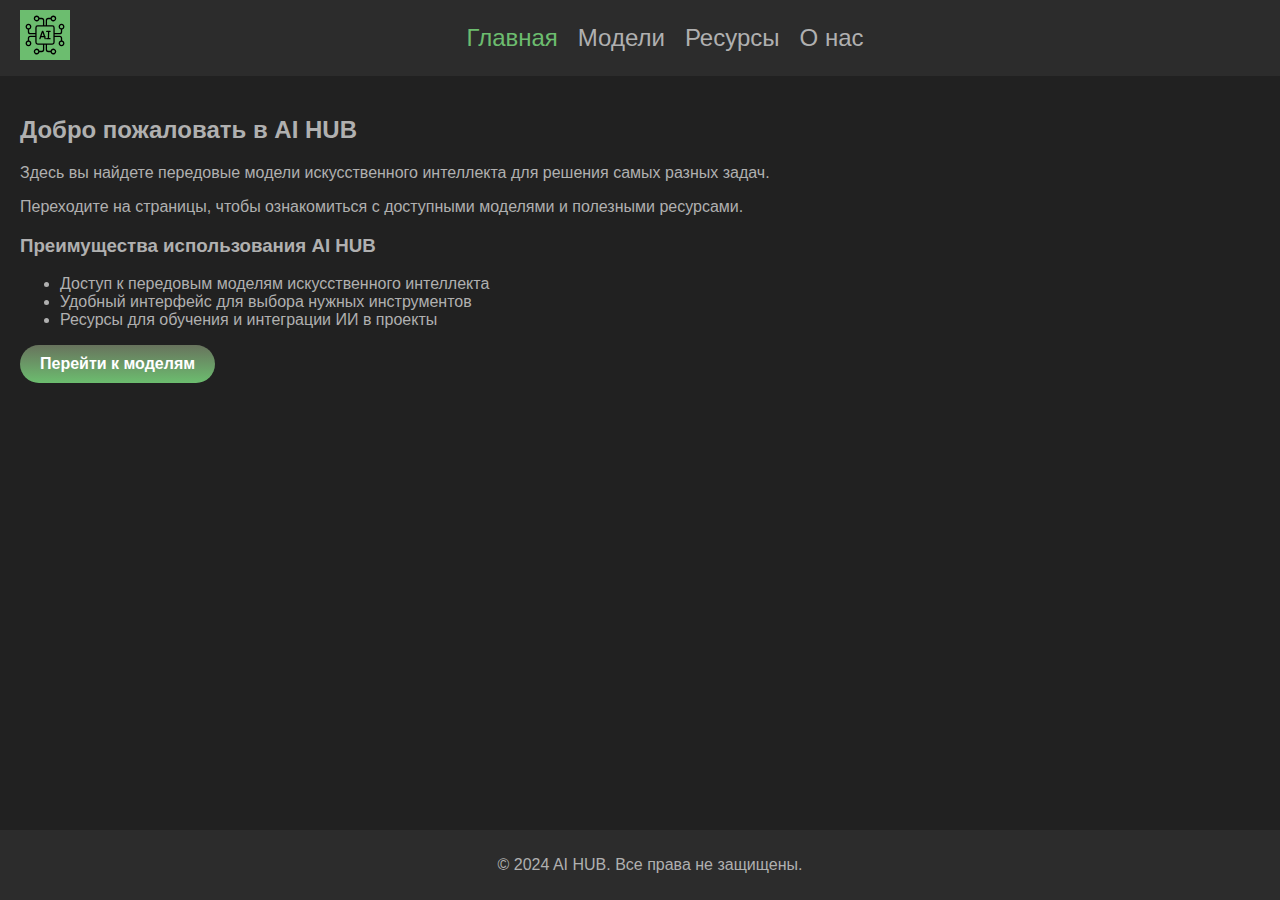
<file: lab2/index.html>
<!DOCTYPE html>
<html lang="ru">
<head>
    <meta charset="UTF-8">
    <title>AI HUB - Главная</title>
    <link rel="stylesheet" href="style.css">
</head>
<body>
<header id="header">
    <div class="logo">
        <a href="index.html">
        <img src="images/logo.svg" alt="AI HUB logo" class="logo-icon">
        </a>
    </div>
    <nav>
        <a class="active" href="index.html"> Главная</a>
        <a href="models.html">Модели</a>
        <a href="resources.html">Ресурсы</a>
        <a href="contacts.html">О нас</a>
    </nav>
</header>

<main>
    <h2>Добро пожаловать в AI HUB</h2>
    <p>Здесь вы найдете передовые модели искусственного интеллекта для решения самых разных задач.</p>
    <p>Переходите на страницы, чтобы ознакомиться с доступными моделями и полезными ресурсами.</p>
    <section class="features">
        <h3>Преимущества использования AI HUB</h3>
        <ul>
            <li>Доступ к передовым моделям искусственного интеллекта</li>
            <li>Удобный интерфейс для выбора нужных инструментов</li>
            <li>Ресурсы для обучения и интеграции ИИ в проекты</li>
        </ul>
    </section>
    <a href="models.html" class="button">Перейти к моделям</a>
</main>

<footer id="footer">
    <p>&copy; 2024 AI HUB. Все права не защищены.</p>
</footer>
</body>
</html>
</file>
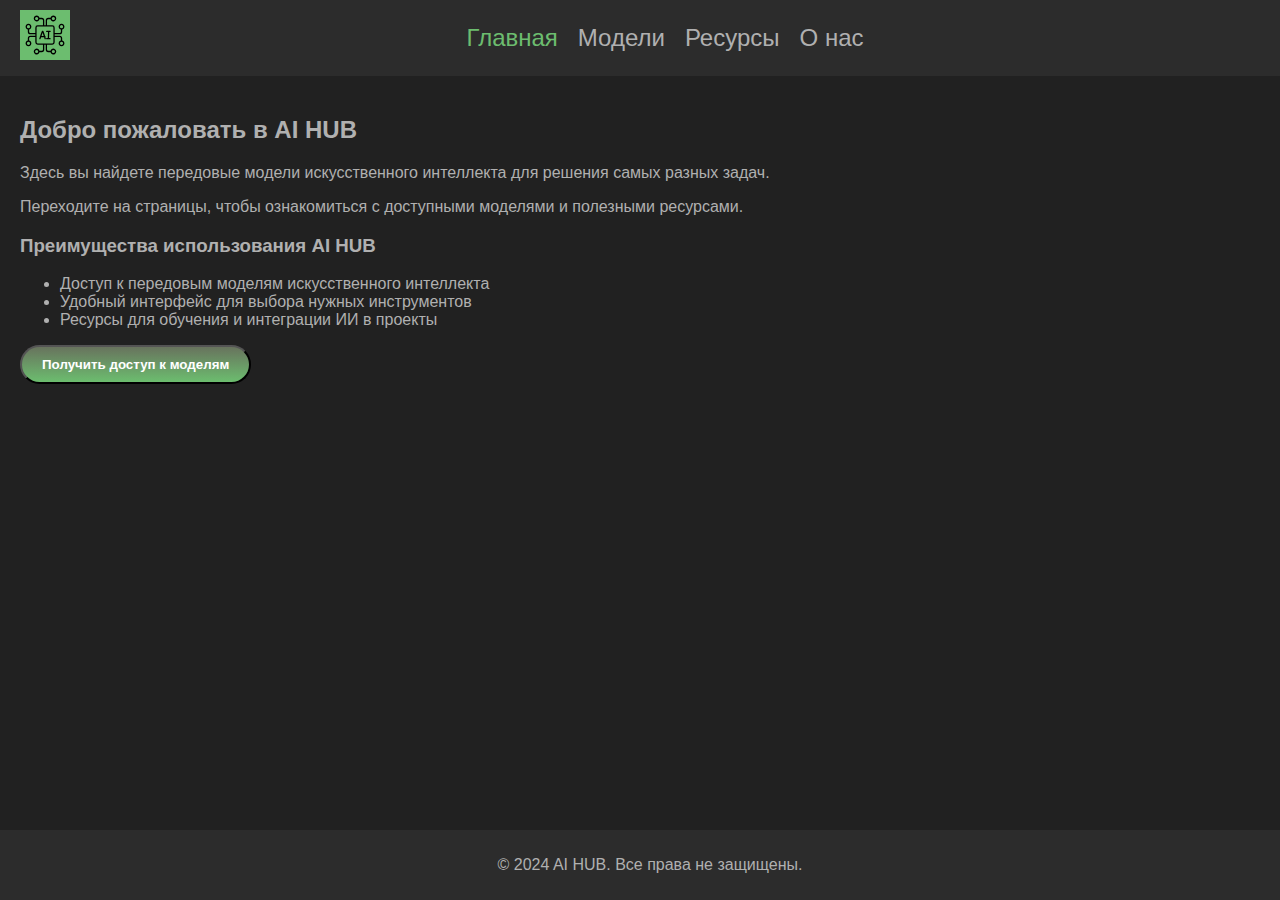
<file: lab4/index.html>
<!DOCTYPE html>
<html lang="ru">
 <head>
  <meta charset="utf-8"/>
  <title>
   AI HUB - Главная
  </title>
  <link href="css/style.css" rel="stylesheet"/>
  <link href="css/index.css" rel="stylesheet"/>
 </head>
 <body>
  <header id="header">
   <div class="logo">
    <a href="index.html">
     <img alt="AI HUB logo" class="logo-icon" src="images/logo.svg"/>
    </a>
   </div>
   <nav>
    <a class="active" href="index.html">
     Главная
    </a>
    <a href="models.html">
     Модели
    </a>
    <a href="resources.html">
     Ресурсы
    </a>
    <a href="contacts.html">
     О нас
    </a>
   </nav>
  </header>
  <main>
   <h2>
    Добро пожаловать в AI HUB
   </h2>
   <p>
    Здесь вы найдете передовые модели искусственного интеллекта для решения самых разных задач.
   </p>
   <p>
    Переходите на страницы, чтобы ознакомиться с доступными моделями и полезными ресурсами.
   </p>
   <section class="features">
    <h3>
     Преимущества использования AI HUB
    </h3>
    <ul>
     <li>
      Доступ к передовым моделям искусственного интеллекта
     </li>
     <li>
      Удобный интерфейс для выбора нужных инструментов
     </li>
     <li>
      Ресурсы для обучения и интеграции ИИ в проекты
     </li>
    </ul>
   </section>
   <button class="button" id="openFormButton">
    Получить доступ к моделям
   </button>
   <div id="formPopup" class="popup">
    <div class="popup-content">
     <h2>Используйте новейшие модели уже сейчас</h2>
     <form id="userForm">
      <label for="name">Имя:</label>
      <input type="text" id="name" name="name" required>
      <label for="email">Email:</label>
      <input type="email" id="email" name="email" required>
      <label for="phone">Телефон:</label>
      <input type="tel" id="phone" name="phone" required>
      <button type="submit" id="submitInfoButton"> Отправить</button>
      <button type="button" id="closeFormButton">Закрыть</button>
     </form>
    </div>
   </div>
  </main>
  <footer id="footer">
   <p>
    © 2024 AI HUB. Все права не защищены.
   </p>
  </footer>

  <script src="js/scripts.js"></script>
 </body>
</html>
</file>
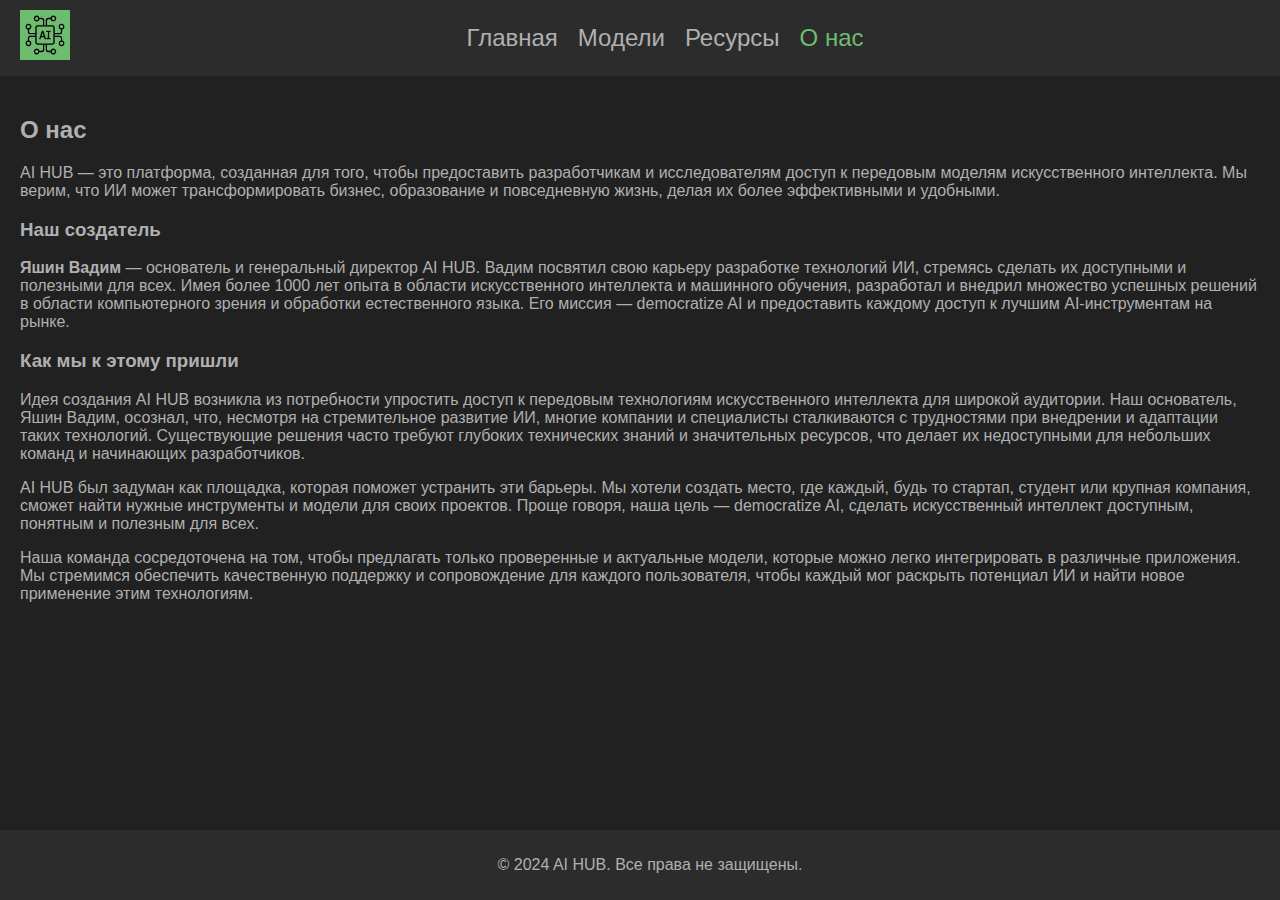
<file: lab2/contacts.html>
<!DOCTYPE html>
<html lang="ru">
<head>
    <meta charset="UTF-8">
    <title>AI HUB - Контакты</title>
    <link rel="stylesheet" href="style.css">
</head>
<body>
<header id="header">
    <div class="logo">
        <a href="index.html">
            <img src="images/logo.svg" alt="AI HUB logo" class="logo-icon">
        </a>
    </div>
    <nav>
        <a  href="index.html"> Главная</a>
        <a href="models.html">Модели</a>
        <a href="resources.html">Ресурсы</a>
        <a class="active" href="contacts.html">О нас</a>
    </nav>
</header>

<main>
    <h2>О нас</h2>
    <p>AI HUB — это платформа, созданная для того, чтобы предоставить разработчикам и исследователям доступ к передовым моделям искусственного интеллекта. Мы верим, что ИИ может трансформировать бизнес, образование и повседневную жизнь, делая их более эффективными и удобными.</p>

    <h3>Наш создатель</h3>
    <div class="founder-info">
        <p><strong>Яшин Вадим</strong> — основатель и генеральный директор AI HUB. Вадим посвятил свою карьеру разработке технологий ИИ, стремясь сделать их доступными и полезными для всех. Имея более 1000 лет опыта в области искусственного интеллекта и машинного обучения, разработал и внедрил множество успешных решений в области компьютерного зрения и обработки естественного языка. Его миссия — democratize AI и предоставить каждому доступ к лучшим AI-инструментам на рынке.</p>
    </div>
    <h3>Как мы к этому пришли</h3>
    <p>Идея создания AI HUB возникла из потребности упростить доступ к передовым технологиям искусственного интеллекта для широкой аудитории. Наш основатель, Яшин Вадим, осознал, что, несмотря на стремительное развитие ИИ, многие компании и специалисты сталкиваются с трудностями при внедрении и адаптации таких технологий. Существующие решения часто требуют глубоких технических знаний и значительных ресурсов, что делает их недоступными для небольших команд и начинающих разработчиков.</p>

    <p>AI HUB был задуман как площадка, которая поможет устранить эти барьеры. Мы хотели создать место, где каждый, будь то стартап, студент или крупная компания, сможет найти нужные инструменты и модели для своих проектов. Проще говоря, наша цель — democratize AI, сделать искусственный интеллект доступным, понятным и полезным для всех.</p>

    <p>Наша команда сосредоточена на том, чтобы предлагать только проверенные и актуальные модели, которые можно легко интегрировать в различные приложения. Мы стремимся обеспечить качественную поддержку и сопровождение для каждого пользователя, чтобы каждый мог раскрыть потенциал ИИ и найти новое применение этим технологиям.</p>

</main>

<footer id="footer">
    <p>&copy; 2024 AI HUB. Все права не защищены.</p>
</footer>
</body>
</html>
</file>
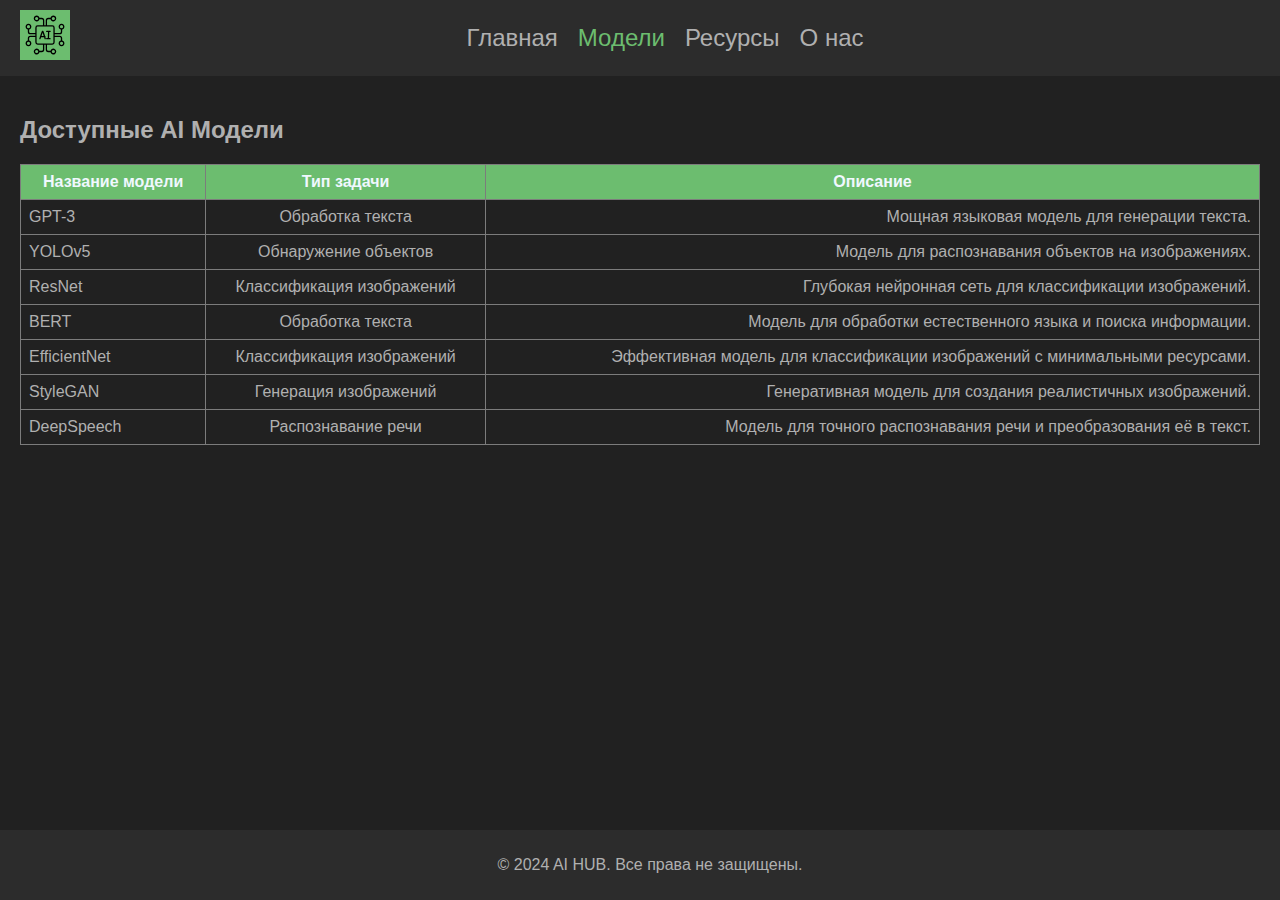
<file: lab2/models.html>
<!DOCTYPE html>
<html lang="ru">
<head>
  <meta charset="UTF-8">
  <title>AI HUB - Модели</title>
  <link rel="stylesheet" href="style.css">
</head>
<body>
<header id="header">
  <div class="logo">
    <a href="index.html">
      <img src="images/logo.svg" alt="AI HUB logo" class="logo-icon">
    </a>
  </div>
  <nav>
    <a  href="index.html"> Главная</a>
    <a class="active" href="models.html">Модели</a>
    <a href="resources.html">Ресурсы</a>
    <a href="contacts.html">О нас</a>
  </nav>
</header>

<main>
  <h2>Доступные AI Модели</h2>

  <table>
    <tr>
      <th>Название модели</th>
      <th>Тип задачи</th>
      <th>Описание</th>
    </tr>
    <tr>
      <td class="left-align">GPT-3</td>
      <td class="center-align">Обработка текста</td>
      <td class="right-align">Мощная языковая модель для генерации текста.</td>
    </tr>
    <tr>
      <td class="left-align">YOLOv5</td>
      <td class="center-align">Обнаружение объектов</td>
      <td class="right-align">Модель для распознавания объектов на изображениях.</td>
    </tr>
    <tr>
      <td class="left-align">ResNet</td>
      <td class="center-align">Классификация изображений</td>
      <td class="right-align">Глубокая нейронная сеть для классификации изображений.</td>
    </tr>
    <tr>
      <td class="left-align">BERT</td>
      <td class="center-align">Обработка текста</td>
      <td class="right-align">Модель для обработки естественного языка и поиска информации.</td>
    </tr>
    <tr>
      <td class="left-align">EfficientNet</td>
      <td class="center-align">Классификация изображений</td>
      <td class="right-align">Эффективная модель для классификации изображений с минимальными ресурсами.</td>
    </tr>
    <tr>
      <td class="left-align">StyleGAN</td>
      <td class="center-align">Генерация изображений</td>
      <td class="right-align">Генеративная модель для создания реалистичных изображений.</td>
    </tr>
    <tr>
      <td class="left-align">DeepSpeech</td>
      <td class="center-align">Распознавание речи</td>
      <td class="right-align">Модель для точного распознавания речи и преобразования её в текст.</td>
    </tr>
  </table>
</main>
<footer id="footer">
  <p>&copy; 2024 AI HUB. Все права не защищены.</p>
</footer>
</body>
</html>
</file>
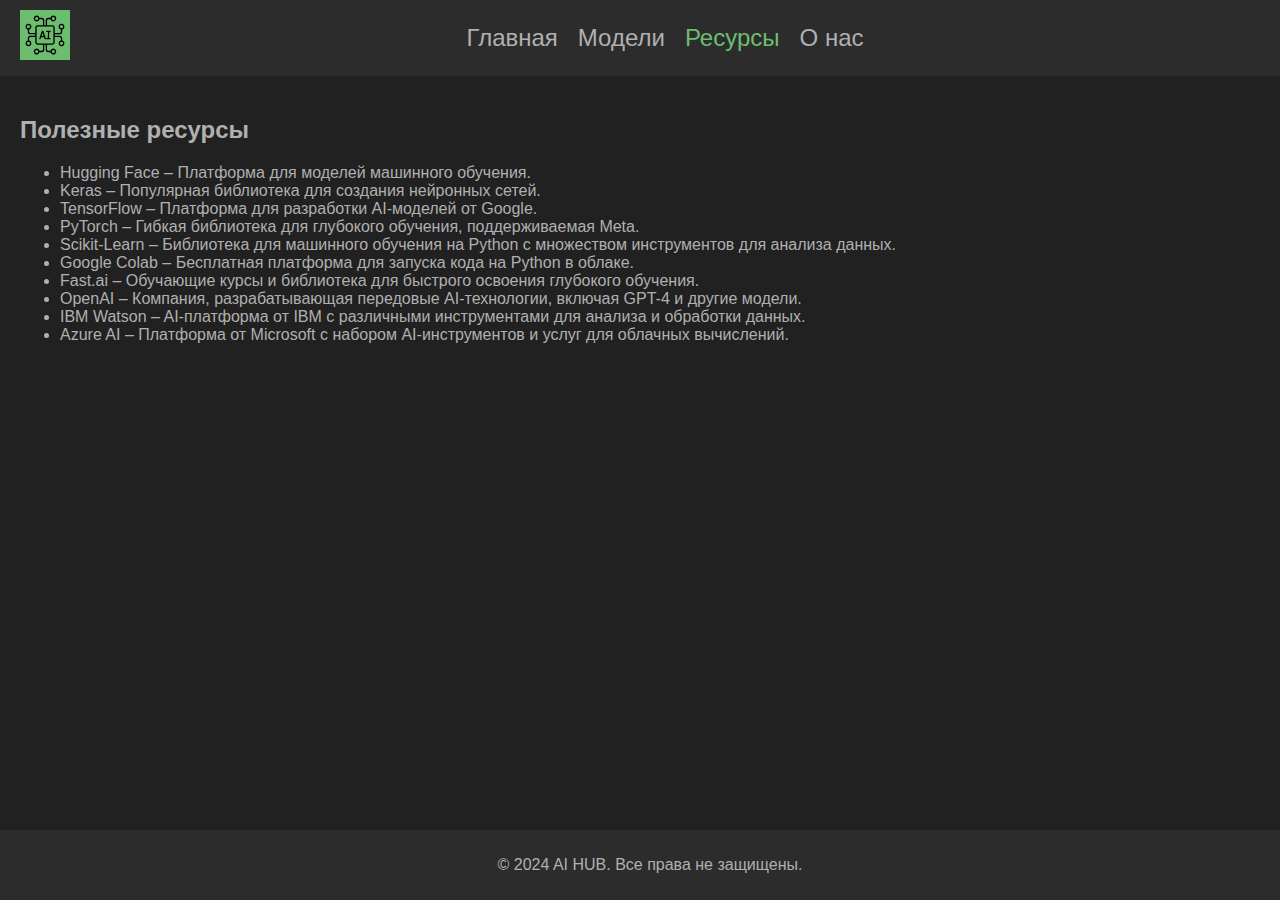
<file: lab2/resources.html>
<!DOCTYPE html>
<html lang="ru">
<head>
    <meta charset="UTF-8">
    <title>AI HUB - Ресурсы</title>
    <link rel="stylesheet" href="style.css">
</head>
<body>
<header id="header">
    <div class="logo">
        <a href="index.html">
            <img src="images/logo.svg" alt="AI HUB logo" class="logo-icon">
        </a>
    </div>
    <nav>
        <a  href="index.html"> Главная</a>
        <a href="models.html">Модели</a>
        <a class="active" href="resources.html">Ресурсы</a>
        <a href="contacts.html">О нас</a>
    </nav>
</header>

<main>
    <h2>Полезные ресурсы</h2>
    <ul>
        <li><a href="https://huggingface.co/" class="resource-link" target="_blank">Hugging Face</a> – Платформа для моделей машинного обучения.</li>
        <li><a href="https://keras.io/" class="resource-link" target="_blank">Keras</a> – Популярная библиотека для создания нейронных сетей.</li>
        <li><a href="https://www.tensorflow.org/" class="resource-link" target="_blank">TensorFlow</a> – Платформа для разработки AI-моделей от Google.</li>
        <li><a href="https://pytorch.org/" class="resource-link" target="_blank">PyTorch</a> – Гибкая библиотека для глубокого обучения, поддерживаемая Meta.</li>
        <li><a href="https://scikit-learn.org/" class="resource-link" target="_blank">Scikit-Learn</a> – Библиотека для машинного обучения на Python с множеством инструментов для анализа данных.</li>
        <li><a href="https://colab.research.google.com/" class="resource-link" target="_blank">Google Colab</a> – Бесплатная платформа для запуска кода на Python в облаке.</li>
        <li><a href="https://www.fast.ai/" class="resource-link" target="_blank">Fast.ai</a> – Обучающие курсы и библиотека для быстрого освоения глубокого обучения.</li>
        <li><a href="https://openai.com/" class="resource-link" target="_blank">OpenAI</a> – Компания, разрабатывающая передовые AI-технологии, включая GPT-4 и другие модели.</li>
        <li><a href="https://www.ibm.com/watson" class="resource-link" target="_blank">IBM Watson</a> – AI-платформа от IBM с различными инструментами для анализа и обработки данных.</li>
        <li><a href="https://www.microsoft.com/en-us/ai/azure" class="resource-link" target="_blank">Azure AI</a> – Платформа от Microsoft с набором AI-инструментов и услуг для облачных вычислений.</li>

    </ul>
</main>

<footer id="footer">
    <p>&copy; 2024 AI HUB. Все права не защищены.</p>
</footer>
</body>
</html>
</file>
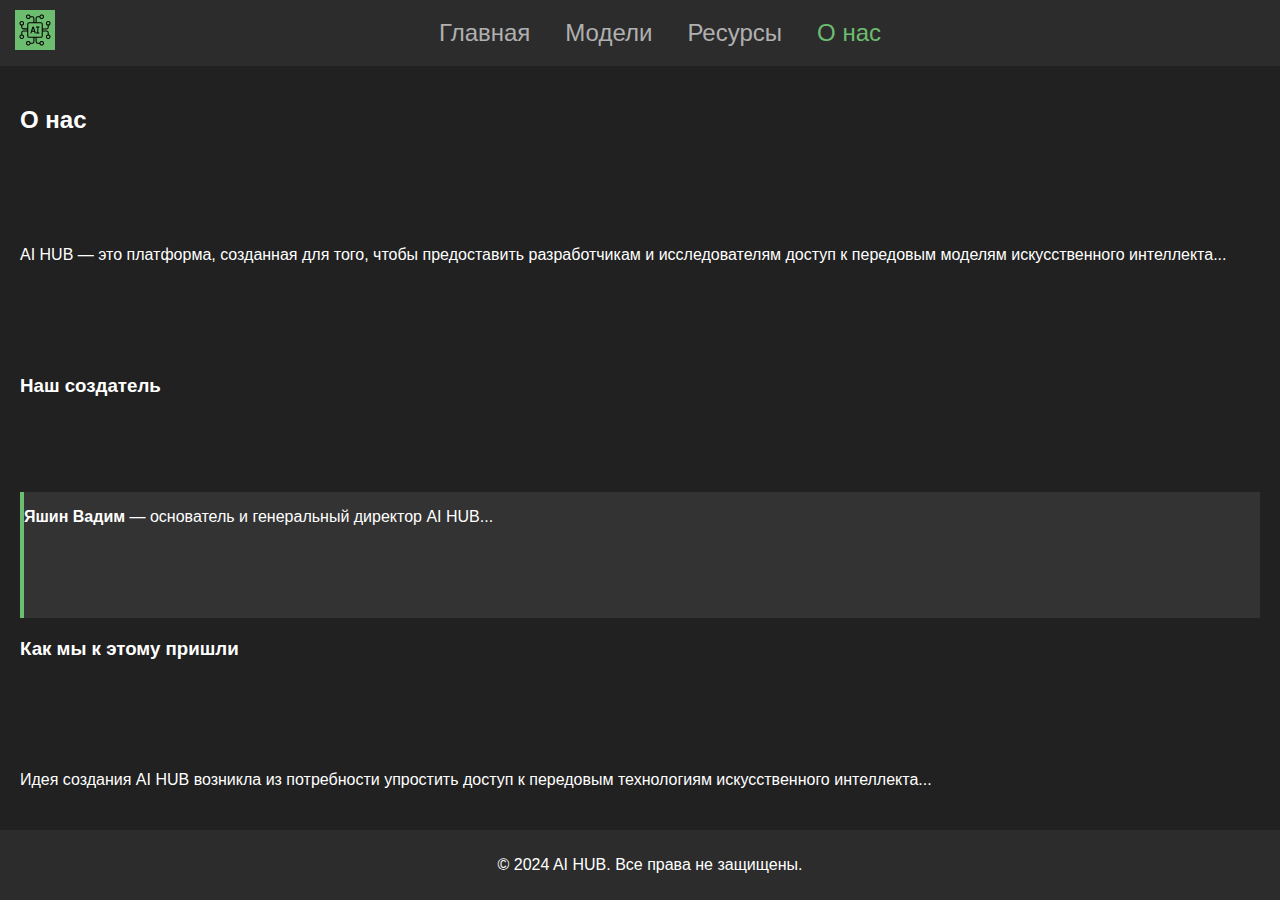
<file: lab4/contacts.html>
<!DOCTYPE html>
<html lang="ru">
<head>
 <meta charset="utf-8">
 <title>Контакты</title>
 <link rel="stylesheet" href="css/style.css">
 <link rel="stylesheet" href="css/contacts_grid.css">
</head>
<body>
<header id="header">
 <div class="logo">
  <a href="index.html">
   <img alt="AI HUB logo" class="logo-icon" src="images/logo.svg">
  </a>
 </div>
 <nav>
  <a href="index.html">Главная</a>
  <a href="models.html">Модели</a>
  <a href="resources.html">Ресурсы</a>
  <a class="active" href="contacts.html">О нас</a>
 </nav>
</header>
<main id="main-content">
 <h2>О нас</h2>
 <p>AI HUB — это платформа, созданная для того, чтобы предоставить разработчикам и исследователям доступ к передовым моделям искусственного интеллекта...</p>
 <h3>Наш создатель</h3>
 <div class="founder-info">
  <p><strong>Яшин Вадим</strong> — основатель и генеральный директор AI HUB...</p>
 </div>
 <h3>Как мы к этому пришли</h3>
 <p>Идея создания AI HUB возникла из потребности упростить доступ к передовым технологиям искусственного интеллекта...</p>
</main>
<footer id="footer">
 <p>© 2024 AI HUB. Все права не защищены.</p>
</footer>
</body>
</html>
</file>
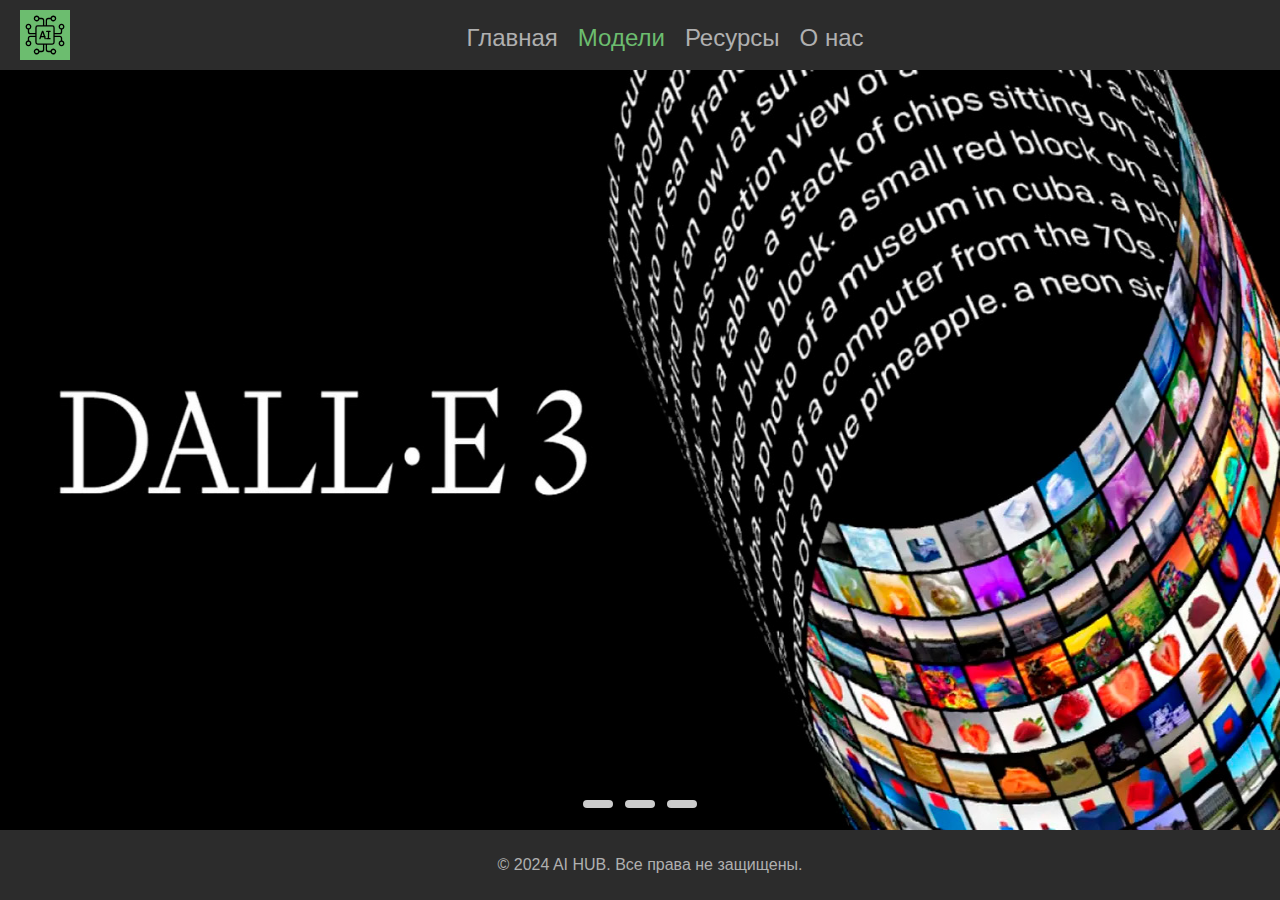
<file: lab4/models.html>
<!DOCTYPE html>
<html lang="ru">
 <head>
  <meta charset="utf-8"/>
  <title>
   AI HUB - Модели
  </title>
  <link href="css/style.css" rel="stylesheet"/>
  <link href="css/models.css" rel="stylesheet"/>
 </head>
 <body>
  <header id="header">
   <div class="logo">
    <a href="index.html">
     <img alt="AI HUB logo" class="logo-icon" src="images/logo.svg"/>
    </a>
   </div>
   <nav>
    <a href="index.html">
     Главная
    </a>
    <a class="active" href="models.html">
     Модели
    </a>
    <a href="resources.html">
     Ресурсы
    </a>
    <a href="contacts.html">
     О нас
    </a>
   </nav>
  </header>
  <main>
   <h2>
    Доступные AI Модели
   </h2>
  
   
   <div class="slider">
    <div class="slides">
     <input type="radio" name="r" id="r1" checked/>
     <input type="radio" name="r" id="r2" >
     <input type="radio" name="r" id="r3" >


     <div class="slide s1"><img src="images/dalle.jpg" alt=""></div>
     <div class="slide"><img src="images/gpt.jpg" alt=""></div>
     <div class="slide"><img src="images/gemini.jpg" alt=""></div>

    </div>

    <div class="slider__navigation">
     <label for="r1" class="bar"></label>
     <label for="r2" class="bar"></label>
     <label for="r3" class="bar"></label>
    </div>
   </div>

  </main>
  <footer id="footer">
   <p>
    © 2024 AI HUB. Все права не защищены.
   </p>
  </footer>
 </body>
</html>
</file>
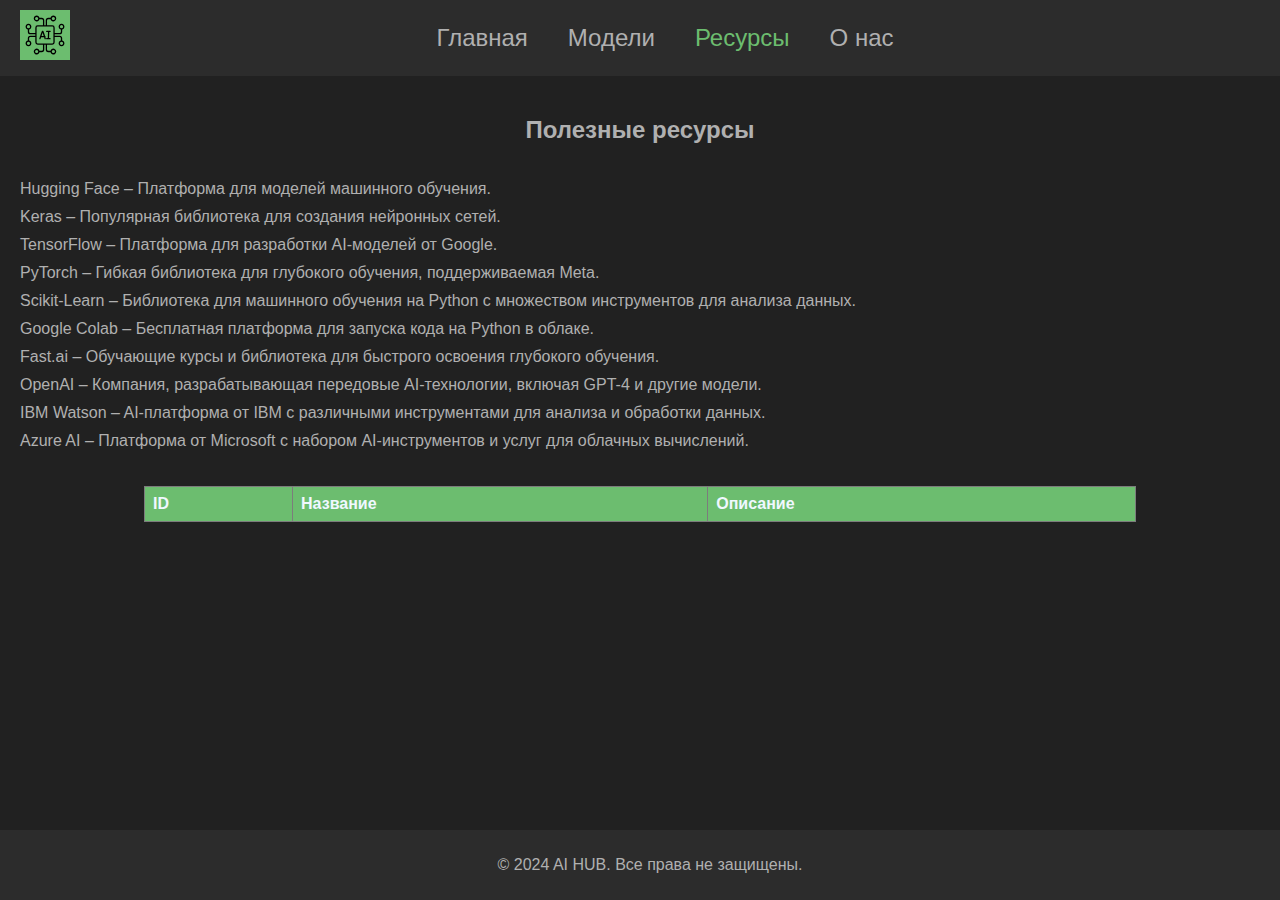
<file: lab4/resources.html>
<!DOCTYPE html>
<html lang="ru">
<head>
 <meta charset="utf-8">
 <meta name="viewport" content="width=device-width, initial-scale=1.0">
 <title>Ресурсы</title>
 <link rel="stylesheet" href="css/style.css">
 <link rel="stylesheet" href="css/resources_flexbox.css">
</head>
<body>
<header id="header">
 <div class="logo">
  <a href="index.html">
   <img alt="AI HUB logo" class="logo-icon" src="images/logo.svg">
  </a>
 </div>
 <nav class="nav">
  <a href="index.html">Главная</a>
  <a href="models.html">Модели</a>
  <a class="active" href="resources.html">Ресурсы</a>
  <a href="contacts.html">О нас</a>
 </nav>
</header>
<main class="main">
 <h2 class="title">Полезные ресурсы</h2>
 <ul class="resource-list">
  <li><a class="resource-link" href="https://huggingface.co/" target="_blank">Hugging Face</a> – Платформа для моделей машинного обучения.</li>
  <li><a class="resource-link" href="https://keras.io/" target="_blank">Keras</a> – Популярная библиотека для создания нейронных сетей.</li>
  <li><a class="resource-link" href="https://www.tensorflow.org/" target="_blank">TensorFlow</a> – Платформа для разработки AI-моделей от Google.</li>
  <li><a class="resource-link" href="https://pytorch.org/" target="_blank">PyTorch</a> – Гибкая библиотека для глубокого обучения, поддерживаемая Meta.</li>
  <li><a class="resource-link" href="https://scikit-learn.org/" target="_blank">Scikit-Learn</a> – Библиотека для машинного обучения на Python с множеством инструментов для анализа данных.</li>
  <li><a class="resource-link" href="https://colab.research.google.com/" target="_blank">Google Colab</a> – Бесплатная платформа для запуска кода на Python в облаке.</li>
  <li><a class="resource-link" href="https://www.fast.ai/" target="_blank">Fast.ai</a> – Обучающие курсы и библиотека для быстрого освоения глубокого обучения.</li>
  <li><a class="resource-link" href="https://openai.com/" target="_blank">OpenAI</a> – Компания, разрабатывающая передовые AI-технологии, включая GPT-4 и другие модели.</li>
  <li><a class="resource-link" href="https://www.ibm.com/watson" target="_blank">IBM Watson</a> – AI-платформа от IBM с различными инструментами для анализа и обработки данных.</li>
  <li><a class="resource-link" href="https://www.microsoft.com/en-us/ai/azure" target="_blank">Azure AI</a> – Платформа от Microsoft с набором AI-инструментов и услуг для облачных вычислений.</li>
 </ul>
 <div class="table-container">
  <table id="model-table">
   <thead>
   <tr>
    <th>ID</th>
    <th>Название</th>
    <th>Описание</th>
   </tr>
   </thead>
   <tbody>

   </tbody>
  </table>
 </div>
</main>
<footer id="footer">
 <p>© 2024 AI HUB. Все права не защищены.</p>
</footer>
<script src="js/table.js"></script>
</body>
</html>
</file>
<file: lab2/style.css>
/* Селектор по тегу */
body {
    font-family: Arial, sans-serif;
    background-color: #f0f8ff;
    margin: 0;
    padding: 0;
}

#header {
    display: flex;
    align-items: center;
    padding: 10px 20px;
    background-color: #2c2c2c;
    color: white;
    box-sizing: border-box;
    font-size: 24px;
}

.logo {
    display: flex;
    align-items: center;
}

.logo-icon {
    width: 50px;
    height: 50px;
    background-color:#6cbd6f;
}
a {
    color: #b0b0b0;
    text-decoration: none;
}



nav {
    flex: 1;
    display: flex;
    justify-content: center;
}

nav a {
    color: #b0b0b0;
    text-decoration: none;
    padding: 5px 10px;
}
nav a.active {
    color: #6cbd6f;
}

body {
    display: flex;
    flex-direction: column;
    min-height: 100vh;
    margin: 0;
    color: #b0b0b0;

}

/* Классовый селектор */
main {
    flex-grow: 1;
    padding: 20px;
    background-color: #212121;
    box-sizing: border-box;
}
.button {
    display: inline-block;
    padding: 10px 20px;
    background-image: linear-gradient(0deg, #6cbd6f, #68735d);

    color: white;
    text-align: center;
    text-decoration: none;
    border-radius: 20px;
    font-weight: bold;
}

.button:hover {
    background-image: linear-gradient(0deg, #82d586, #7b8c74);
}




#footer {
    background-color: #2c2c2c;
    text-align: center;
    padding: 10px;
    position: fixed;
    width: 100%;
    bottom: 0;
}


table {
    width: 100%;
    border-collapse: collapse;
    margin-top: 20px;
}
.left-align {
    text-align: left;
}

.center-align {
    text-align: center;
}

.right-align {
    text-align: right;
}

th, td {
    border: 1px solid #7c7c7c;

    padding: 8px;
}

th {
    color: #f0f8ff;

    background-color:#6cbd6f;
}



.resource-link:hover {
    text-decoration: underline; /* Подчеркивание при наведении для ссылок ресурсов */
}
</file>
<file: lab4/css/style.css>
/* Селектор по тегу */
body {
    font-family: Arial, sans-serif;
    background-color: #f0f8ff;
    margin: 0;
    padding: 0;
}

#header {
    display: flex;
    align-items: center;
    padding: 10px 20px;
    background-color: #2c2c2c;
    color: white;
    box-sizing: border-box;
    font-size: 24px;
}

.logo {
    display: flex;
    align-items: center;
}

.logo-icon {
    width: 50px;
    height: 50px;
    background-color:#6cbd6f;
}
a {
    color: #b0b0b0;
    text-decoration: none;
}
nav {
    flex: 1;
    display: flex;
    justify-content: center;
}


nav a {
    color: #b0b0b0;
    text-decoration: none;
    padding: 5px 10px;
}

nav a.active {
    color: #6cbd6f;
}

body {
    display: flex;
    flex-direction: column;
    min-height: 100vh;
    margin: 0;
    color: #b0b0b0;

}

/* Классовый селектор */
main {
    flex-grow: 1;
    padding: 20px;
    background-color: #212121;
    box-sizing: border-box;
}

#footer {
    background-color: #2c2c2c;
    text-align: center;
    padding: 10px;
    position: fixed;
    width: 100%;
    bottom: 0;
}
</file>
<file: lab4/css/index.css>
.button {
    display: inline-block;
    padding: 10px 20px;
    background-image: linear-gradient(0deg, #6cbd6f, #68735d);

    color: white;
    text-align: center;
    text-decoration: none;
    border-radius: 20px;
    font-weight: bold;
}

.button:hover {
    background-image: linear-gradient(0deg, #82d586, #7b8c74);
}

.popup {
    display: none;
    position: fixed;
    top: 0;
    left: 0;
    width: 100%;
    height: 100%;
    background-color: rgba(0, 0, 0, 0.5);
    justify-content: center;
    align-items: center;
}

.popup-content {
    background-color: #2c2c2c;
    padding: 20px;
    border-radius: 10px;
    height: 400px;
    width: 700px;
    box-shadow: 0 5px 15px rgba(0, 0, 0, 0.3);
}

label {
    display: block;
    margin: 10px 0 5px;
    text-align: left;
}

input {
    width: 100%;
    background-color: #858585;
    padding: 8px;
    margin-bottom: 15px;
    border: 1px solid #ccc;
    border-radius: 5px;
}

.popup-content button {

}

.popup-content button {
    margin-top: 10px;
    width: 100%;
    display: inline-block;
    padding: 10px 20px;
    background-image: linear-gradient(0deg, #6cbd6f, #68735d);
    color: white;
    text-align: center;
    text-decoration: none;
    border-radius: 20px;
    font-weight: bold;
    cursor: pointer;
    border: none;
}

.popup-content button:hover {
    background-image: linear-gradient(0deg, #82d586, #7b8c74);
}
</file>
<file: lab4/css/contacts_grid.css>
body {
    font-family: Arial, sans-serif;
    margin: 0;
    padding: 0;
    display: grid;
    grid-template-rows: auto 1fr auto;
    min-height: 100vh;
    background-color: #f0f8ff;
    color: #fff;
}

/* Шапка */
#header {
    display: grid;
    grid-template-columns: auto 1fr;
    align-items: center;
    background-color: #2c2c2c;
    padding: 10px 15px;
}

.logo {
    display: grid;
    align-items: center;
    justify-content: start;
}

.logo-icon {
    width: 40px;
    height: 40px;
    background-color: #6cbd6f;
}

nav {
    display: grid;
    grid-template-columns: repeat(4, auto);
    justify-content: center;
    align-items: center;
    gap: 15px; /
}

nav a {
    color: #b0b0b0;
    text-decoration: none;
    transition: color 0.3s;
}

nav a.active,
nav a:hover {
    color: #6cbd6f;
}


#main-content {
    display: grid;
    grid-template-columns: 1fr;
    gap: 1px; /

    background-color: #212121;
    box-sizing: border-box;
}

.founder-info {
    background-color: #333;
    border-left: 4px solid #6cbd6f;
}

/* Подвал */
#footer {
    display: grid;
    place-items: center;
    background-color: #2c2c2c;
}
</file>
<file: lab4/css/models.css>
.slider {
    width: 100%;
    height: 100%;
    overflow: hidden;
}

.slider {
    width: 100%;
    height: calc(100vh - 80px - 60px);

    position: absolute;
    top: 50%;
    left: 50%;
    transform: translate(-50%, -50%);

}

.slider__navigation {
    position: absolute;
    bottom: 16px;
    left: 50%;
    transform: translateX(-50%);
    display: flex;
}

.bar{
    height: 8px;
    width: 30px;
    margin: 6px;
    cursor: pointer;
    background-color: #fff;
    opacity: .8;
    border-radius: 10px;
    transition:all .3s ease;
}

.bar:hover{
    opacity: 1;
    transform: scale(1.1)
}

input[name="r"]{
    position: absolute;
    visibility: hidden;
}

.slides {
    width: 300%;
    height: 100%;
    display: flex;
}

.slide {
    width: 33.33%;
    transition: all .8s ease;
}

.slider img {
    width: 100%;
    height: 100%;

}

#r1:checked ~ .s1 {
    margin-left: 0;
}

#r2:checked ~ .s1 {
    margin-left: -33.33%;
}

#r3:checked ~ .s1 {
    margin-left: -66.66%;
}
</file>
<file: lab4/css/resources_flexbox.css>
body {
    font-family: Arial, sans-serif;
    margin: 0;
    padding: 0;
    display: flex;
    flex-direction: column;
    min-height: 100vh;

}

#header {
    display: flex;
    justify-content: space-between;
    align-items: center;
    padding: 10px 20px;
    background-color: #2c2c2c;

    flex-shrink: 0;
}

.logo {
    display: flex;
    align-items: center;
}

.logo-icon {
    width: 50px;
    height: 50px;
    background-color: #6cbd6f;
}

.nav {
    display: flex;
    gap: 20px;
}

.nav a {
    color: #b0b0b0;
    text-decoration: none;
}

.nav a.active {
    color: #6cbd6f;
}


.main {
    flex: 1;
    display: flex;
    flex-direction: column;
    padding: 20px;
    background-color: #212121;
    color: #b0b0b0;
}

.title {
    text-align: center;
    margin-bottom: 20px;
}

.resource-list {
    display: flex;
    flex-direction: column;
    gap: 10px;
    padding: 0;
    list-style: none;
}


.table-container {
    display: flex;
    justify-content: center;
    margin-top: 20px;
}

table {
    width: 80%;
    border-collapse: collapse;
}

th, td {
    border: 1px solid #7c7c7c;
    padding: 8px;
    text-align: left;
}


th, td {
    border: 1px solid #7c7c7c;

    padding: 8px;
}

th {
    color: #f0f8ff;
    background-color:#6cbd6f;
}



.resource-link:hover {
    text-decoration: underline;
}



#footer {
    display: flex;
    justify-content: center;
    align-items: center;
    padding: 10px;
    background-color: #2c2c2c;
    flex-shrink: 0;
}
</file>
